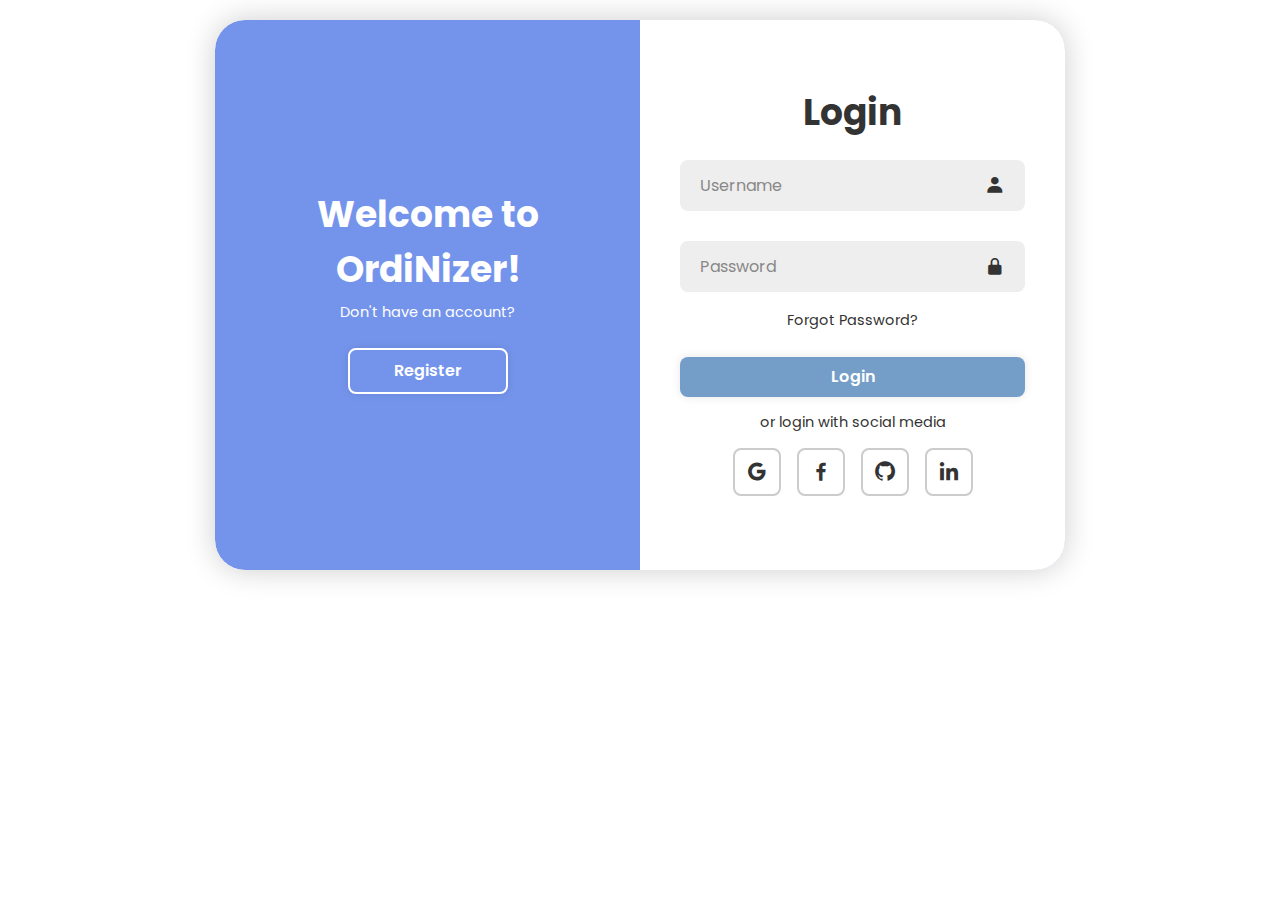
<file: LoginPage.html>
<!DOCTYPE html>
<html lang="en">
<head>
    <meta charset="UTF-8">
    <title>OrdiNizer Login & Register</title>
    <link rel="stylesheet" href="Untitled-1.css">
    <script src="Untitled-1.js" defer></script>
    <link href="https://unpkg.com/boxicons@2.1.4/css/boxicons.min.css" rel="stylesheet">
</head>
<body>
    <div class="container">
        <div class="form-box login">
            <form action="#">
                <h1>Login</h1>
                <div class="input-box">
                    <input type="text" placeholder="Username" required>
                    <i class="bx bxs-user"></i>
                </div>
                <div class="input-box">
                    <input type="password" placeholder="Password" required>
                    <i class="bx bxs-lock-alt"></i>
                </div>
                <div class="forgot-link">
                    <a href="#">Forgot Password?</a>
                </div>
                <button type="submit" class="btn">Login</button>
                <p>or login with social media</p>
                <div class="social-icons">
                    <a href="#"><i class="bx bxl-google"></i></a>
                    <a href="#"><i class="bx bxl-facebook"></i></a>
                    <a href="#"><i class="bx bxl-github"></i></a>
                    <a href="#"><i class="bx bxl-linkedin"></i></a>
                </div>
            </form>
        </div>

        <div class="form-box register">
            <form action="#">
                <h1>Registration</h1>
                <div class="input-box">
                    <input type="text" placeholder="Username" required>
                    <i class="bx bxs-user"></i>
                </div>
                <div class="input-box">
                    <input type="password" placeholder="Password" required>
                    <i class="bx bxs-lock-alt"></i>
                </div>
                <div class="forgot-link">
                    <a href="#">Forgot Password?</a>
                </div>
                <button type="submit" class="btn">Register</button>
                <p>or register with social media</p>
                <div class="social-icons">
                    <a href="#"><i class="bx bxl-google"></i></a>
                    <a href="#"><i class="bx bxl-facebook"></i></a>
                    <a href="#"><i class="bx bxl-github"></i></a>
                    <a href="#"><i class="bx bxl-linkedin"></i></a>
                </div>
            </form>
        </div>

        <div class="toggle-box">
            <div class="toggle-panel toggle-left">
                <h1>Welcome to OrdiNizer!</h1>
                <p>Don't have an account?</p>
                <button class="btn register-btn">Register</button>
            </div>
            <div class="toggle-panel toggle-right">
                <h1>Welcome Back!</h1>
                <p>Already have an account?</p>
                <button class="btn login-btn">Login</button>
            </div>
        </div>
    </div>
</body>
</html>
</file>
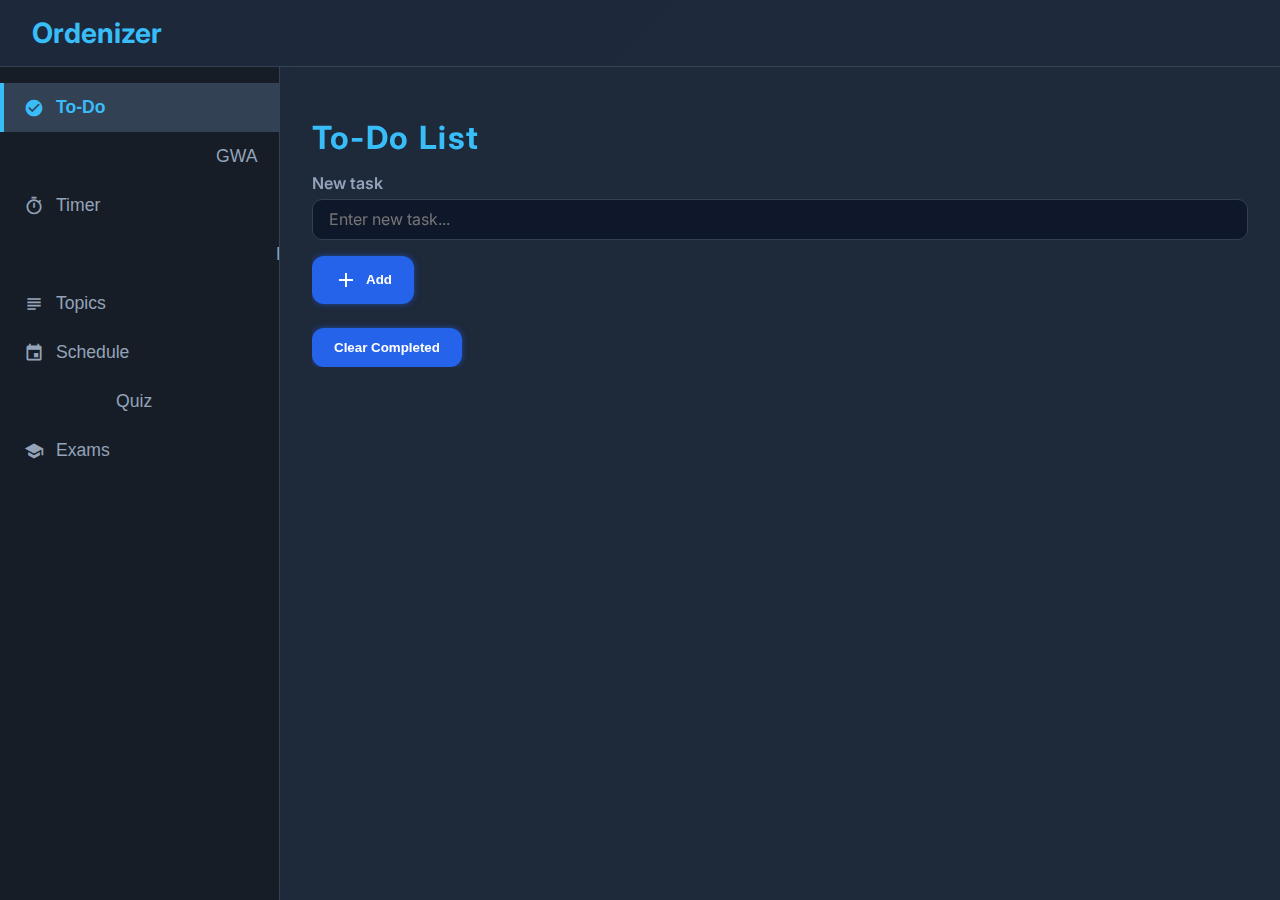
<file: MainPage.html>
<!DOCTYPE html>
<html lang="en">
<head>
  <meta charset="UTF-8" />
  <meta name="viewport" content="width=device-width,initial-scale=1" />
  <title>Ordenizer - Student Organizer</title>
  <link href="https://fonts.googleapis.com/css2?family=Inter:wght@400;600;700&display=swap" rel="stylesheet" />
  <link href="https://fonts.googleapis.com/icon?family=Material+Icons" rel="stylesheet" />
  <style>
    /* Reset and base */
    *, *::before, *::after {
      box-sizing: border-box;
    }
    body, html {
      margin: 0;
      padding: 0;
      font-family: 'Inter', sans-serif;
      background: linear-gradient(135deg, #1e293b 0%, #334155 100%);
      color: #e0e7ff;
      height: 100vh;
      overflow: hidden;
      display: flex;
      flex-direction: column;
    }
    a {
      color: inherit;
      text-decoration: none;
    }

    /* Layout */
    header {
      background: rgba(30, 41, 59, 0.95);
      padding: 1rem 2rem;
      font-weight: 700;
      font-size: 1.75rem;
      display: flex;
      align-items: center;
      border-bottom: 1px solid #334155;
      user-select: none;
      color: #38bdf8;
      box-shadow: 0 2px 6px rgb(23 41 63 / 0.7);
    }
    main {
      display: flex;
      flex: 1;
      height: 0; /* for flexbox */
      overflow: hidden;
      background: #1e293b;
    }
    nav.sidebar {
      width: 280px;
      background: rgba(22, 28, 38, 0.95);
      border-right: 1px solid #334155;
      display: flex;
      flex-direction: column;
      padding-top: 1rem;
      user-select: none;
      overflow-y: auto;
    }
    nav.sidebar::-webkit-scrollbar {
      width: 8px;
    }
    nav.sidebar::-webkit-scrollbar-thumb {
      background: #334155;
      border-radius: 8px;
    }
    nav.sidebar button {
      background: none;
      border: none;
      color: #94a3b8;
      font-size: 1.1rem;
      padding: 14px 20px;
      text-align: left;
      width: 100%;
      cursor: pointer;
      display: flex;
      align-items: center;
      gap: 12px;
      border-left: 4px solid transparent;
      transition: background-color 0.3s ease, color 0.3s ease, border-color 0.3s ease;
    }
    nav.sidebar button.active {
      background: #334155;
      color: #38bdf8;
      border-left-color: #38bdf8;
      font-weight: 700;
    }
    nav.sidebar button:hover {
      background: #475569;
      color: #60a5fa;
    }
    nav.sidebar button .material-icons {
      font-size: 20px;
    }

    section.content {
      flex: 1;
      padding: 24px 32px;
      overflow-y: auto;
      position: relative;
      display: flex;
      flex-direction: column;
      backdrop-filter: blur(15px);
      background: rgba(30, 41, 59, 0.7);
      border-radius: 16px 0 0 16px;
    }
    section.content::-webkit-scrollbar {
      width: 8px;
    }
    section.content::-webkit-scrollbar-thumb {
      background: #334155;
      border-radius: 8px;
    }

    h2 {
      color: #38bdf8;
      font-weight: 700;
      margin-bottom: 16px;
      font-size: 2rem;
      letter-spacing: 0.05em;
      user-select:none;
    }
    .subheading {
      font-weight: 600;
      color: #94a3b8;
      margin-bottom: 12px;
      font-size: 1.1rem;
    }

    /* Buttons */
    button.btn {
      background: #2563eb;
      color: white;
      border-radius: 12px;
      border: none;
      padding: 12px 22px;
      font-weight: 600;
      cursor: pointer;
      transition: transform 0.3s ease, box-shadow 0.3s ease;
      box-shadow: 0 0 6px rgba(37, 99, 235, 0.6);
      user-select: none;
      display: inline-flex;
      align-items: center;
      gap: 8px;
    }
    button.btn:focus-visible {
      outline: 2px solid #38bdf8;
      outline-offset: 2px;
    }
    button.btn:hover:not(:disabled) {
      transform: translateY(-3px);
      box-shadow: 0 10px 20px rgba(37, 99, 235, 0.8);
    }
    button.btn:disabled {
      cursor: not-allowed;
      background: #475569;
      box-shadow: none;
      opacity: 0.6;
    }

    /* Inputs and forms */
    input[type="text"], input[type="number"], input[type="email"], select, textarea {
      background: #0f172a;
      color: #f1f5f9;
      border: 1px solid #334155;
      border-radius: 10px;
      padding: 0.6rem 1rem;
      font-size: 1rem;
      transition: border-color 0.3s ease;
      width: 100%;
      margin-bottom: 16px;
      font-family: 'Inter', sans-serif;
      resize: vertical;
    }
    input[type="text"]:focus, input[type="number"]:focus, input[type="email"]:focus, select:focus, textarea:focus {
      border-color: #38bdf8;
      outline: none;
      box-shadow: 0 0 8px #38bdf8aa;
    }
    label {
      font-weight: 600;
      margin-bottom: 6px;
      display: block;
      color: #94a3b8;
      user-select:none;
    }

    /* Scroll containers in content */
    .scroll-container {
      overflow-y: auto;
      max-height: 60vh;
      border: 1px solid #334155;
      border-radius: 14px;
      padding: 12px 16px;
      background: #1e293bcc;
      box-shadow: 0 0 16px rgba(0,0,0,0.6);
      user-select: none;
    }

    /* Toast notifications */
    #toast {
      position: fixed;
      bottom: 20px;
      right: 20px;
      background: #2563ebcc;
      color: #e0e7ff;
      padding: 14px 24px;
      border-radius: 12px;
      box-shadow: 0 6px 20px rgba(0,0,0,0.7);
      opacity: 0;
      pointer-events: none;
      transition: opacity 0.4s ease;
      font-weight: 700;
      user-select: none;
      z-index: 9999;
    }
    #toast.show {
      opacity: 1;
      pointer-events: auto;
    }

    /* Specific Components */

    /* To-Do list */
    .todo-list {
      list-style: none;
      padding-left: 0;
      margin-top: 0;
      max-height: 350px;
      overflow-y: auto;
    }
    .todo-list::-webkit-scrollbar {
      height: 8px;
    }
    .todo-list::-webkit-scrollbar-thumb {
      background: #374151;
      border-radius: 6px;
    }
    .todo-list li {
      background: rgba(37, 99, 235, 0.2);
      border-radius: 14px;
      margin-bottom: 12px;
      padding: 14px 20px;
      display: flex;
      justify-content: space-between;
      align-items: center;
      transition: background-color 0.3s ease;
      cursor: pointer;
      user-select:none;
      box-shadow: 0 0 8px rgba(37, 99, 235, 0.3);
    }
    .todo-list li.completed {
      text-decoration: line-through;
      color: #94a3b8;
      background: rgba(99, 179, 237, 0.3);
      box-shadow: none;
      cursor: default;
    }
    .todo-list li:hover:not(.completed) {
      background: rgba(37, 99, 235, 0.4);
    }
    .todo-list li .material-icons {
      cursor: pointer;
      color: #38bdf8;
      transition: color 0.3s ease;
      user-select:none;
    }
    .todo-list li .material-icons:hover {
      color: #60a5fa;
    }

    /* Timer aesthetic */
    .timer-container {
      display: flex;
      flex-direction: column;
      align-items: center;
      gap: 12px;
    }
    .timer-display {
      font-family: 'Inter', sans-serif;
      font-size: 4rem;
      font-weight: 700;
      background: linear-gradient(135deg, #38bdf8, #2563eb);
      -webkit-background-clip: text;
      -webkit-text-fill-color: transparent;
      user-select:none;
      letter-spacing: 0.15em;
      font-variant-numeric: tabular-nums;
      text-shadow: 0 0 6px rgba(56, 189, 248, 0.7);
    }
    .timer-controls {
      display: flex;
      gap: 16px;
    }
    .timer-controls button {
      min-width: 100px;
      font-size: 1.1rem;
    }
    .timer-add-input {
      width: 80px;
      text-align: center;
    }

    /* Flashcard maker */
    .flashcard-container {
      perspective: 1200px;
      width: 320px;
      height: 220px;
      margin: 20px auto;
      user-select:none;
    }
    .flashcard {
      cursor: pointer;
      width: 100%;
      height: 100%;
      border-radius: 18px;
      background: linear-gradient(135deg, #60a5fa, #2563eb);
      box-shadow: 0 10px 30px rgba(37, 99, 235, 0.6);
      color: white;
      font-weight: 700;
      font-size: 1.3rem;
      display: flex;
      align-items: center;
      justify-content: center;
      padding: 20px;
      text-align: center;
      transform-style: preserve-3d;
      transition: transform 0.6s cubic-bezier(0.4,0,0.2,1);
      position: relative;
      user-select:none;
    }
    .flashcard.flipped {
      transform: rotateY(180deg);
    }
    .flashcard .front, .flashcard .back {
      position: absolute;
      width: 100%;
      height: 100%;
      backface-visibility: hidden;
      border-radius: 18px;
      display: flex;
      align-items: center;
      justify-content: center;
    }
    .flashcard .back {
      background: linear-gradient(135deg, #2563eb, #1e40af);
      transform: rotateY(180deg);
      font-size: 1.2rem;
      padding: 18px;
      user-select:none;
    }
    .flashcard-form {
      margin-top: 16px;
      display: flex;
      flex-direction: column;
      gap: 12px;
      width: 320px;
      margin-left: auto;
      margin-right: auto;
    }
    .flashcard-form textarea {
      min-height: 60px;
      max-height: 120px;
    }

    /* Class schedule */
    .class-schedule {
      max-height: 350px;
      overflow-y: auto;
      background: #0f172a;
      border-radius: 14px;
      padding: 16px;
      box-shadow: 0 8px 24px rgba(13, 27, 46, 0.95);
      user-select:none;
    }
    .schedule-item {
      background: #2563ebaa;
      border-radius: 14px;
      margin: 12px 0;
      padding: 12px 18px;
      box-shadow: 0 0 10px rgba(37, 99, 235, 0.6);
      display: flex;
      flex-direction: column;
      gap: 6px;
      color: #e0e7ff;
      font-weight: 600;
    }
    .schedule-item .day {
      font-size: 1rem;
      color: #38bdf8;
    }
    .schedule-item .time, .schedule-item .location {
      font-weight: 500;
      font-size: 0.95rem;
      color: #94a3b8;
    }

    /* Quiz organizer and major exams tables */
    table {
      width: 100%;
      border-collapse: collapse;
      margin-top: 16px;
      user-select:none;
    }
    th, td {
      padding: 10px 12px;
      border-bottom: 1px solid #334155;
      color: #cbd5e1;
      font-weight: 600;
      text-align: left;
    }
    th {
      color: #38bdf8;
      background: #1e293bcc;
      position: sticky;
      top: 0;
      user-select:none;
    }
    tr:hover {
      background: #334155aa;
    }
    .table-actions {
      display: flex;
      gap: 8px;
      justify-content: center;
    }
    .table-actions button {
      min-width: 36px;
      font-size: 16px;
      padding: 4px 6px;
      border-radius: 8px;
    }

    /* Transitions for show/hide sections */
    .tab-content {
      opacity: 0;
      transform: translateY(12px);
      max-height: 0;
      overflow: hidden;
      transition: all 0.4s cubic-bezier(0.25,0.46,0.45,0.94);
    }
    .tab-content.active {
      opacity: 1;
      max-height: 100vh;
      transform: translateY(0);
      overflow: auto;
    }

    /* Responsive */
    @media (max-width: 768px) {
      nav.sidebar {
        width: 72px;
        padding: 0.5rem 0;
      }
      nav.sidebar button {
        font-size: 0;
        padding: 12px 0;
        justify-content: center;
        border-left: none;
      }
      nav.sidebar button.active {
        border-left: none;
        border-top: 4px solid #38bdf8;
      }
      nav.sidebar button .material-icons {
        font-size: 28px;
      }
      section.content {
        padding: 16px 20px;
        border-radius: 0;
      }
      h2 {
        font-size: 1.5rem;
      }
      .flashcard-container {
        width: 90vw;
        height: 180px;
      }
      .flashcard-form {
        width: 90vw;
      }
    }
  </style>
</head>
<body>
  <header>Ordenizer</header>
  <main>
    <nav class="sidebar" aria-label="Main navigation">
      <button id="btn-todo" class="active" aria-controls="tab-todo" aria-selected="true" role="tab" tabindex="0" title="To-Do List">
        <span class="material-icons" aria-hidden="true">check_circle</span> To-Do
      </button>
      <button id="btn-gwa" aria-controls="tab-gwa" role="tab" tabindex="-1" title="GWA Calculator">
        <span class="material-icons" aria-hidden="true">calculate</span> GWA
      </button>
      <button id="btn-timer" aria-controls="tab-timer" role="tab" tabindex="-1" title="Timer">
        <span class="material-icons" aria-hidden="true">timer</span> Timer
      </button>
      <button id="btn-flashcards" aria-controls="tab-flashcards" role="tab" tabindex="-1" title="Flashcards">
        <span class="material-icons" aria-hidden="true">auto_stories</span> Flashcards
      </button>
      <button id="btn-topics" aria-controls="tab-topics" role="tab" tabindex="-1" title="Topics Encoder">
        <span class="material-icons" aria-hidden="true">subject</span> Topics
      </button>
      <button id="btn-schedule" aria-controls="tab-schedule" role="tab" tabindex="-1" title="Class Schedule">
        <span class="material-icons" aria-hidden="true">event</span> Schedule
      </button>
      <button id="btn-quiz" aria-controls="tab-quiz" role="tab" tabindex="-1" title="Quiz Organizer">
        <span class="material-icons" aria-hidden="true">quiz</span> Quiz
      </button>
      <button id="btn-exams" aria-controls="tab-exams" role="tab" tabindex="-1" title="Major Exams">
        <span class="material-icons" aria-hidden="true">school</span> Exams
      </button>
    </nav>

    <section class="content" tabindex="0">
      <!-- To-Do List -->
      <div id="tab-todo" class="tab-content active" role="tabpanel" aria-labelledby="btn-todo">
        <h2>To-Do List</h2>
        <form id="todo-form" aria-label="Add new To-Do item">
          <label for="todo-input">New task</label>
          <input type="text" id="todo-input" autocomplete="off" placeholder="Enter new task..." aria-required="true" />
          <button type="submit" class="btn" aria-label="Add Task">
            <span class="material-icons" aria-hidden="true">add</span> Add
          </button>
        </form>
        <ul id="todo-list" class="todo-list" aria-live="polite" aria-relevant="additions removals" aria-label="To-Do items list"></ul>
        <button id="clear-completed" class="btn" aria-label="Clear completed tasks" style="margin-top:8px;">Clear Completed</button>
      </div>

      <!-- GWA Calculator -->
      <div id="tab-gwa" class="tab-content" role="tabpanel" aria-labelledby="btn-gwa">
        <h2>GWA Calculator</h2>
        <div id="gwa-form">
          <form aria-label="Add a course grade">
            <label for="course-name">Course Name</label>
            <input type="text" id="course-name" autocomplete="off" placeholder="e.g., Math 101" aria-required="true" />

            <label for="course-grade">Grade (1.0 - 5.0)</label>
            <input type="number" id="course-grade" min="1" max="5" step="0.01" placeholder="e.g., 1.75" aria-required="true" />

            <button type="submit" class="btn" aria-label="Add Course and Grade">
              <span class="material-icons" aria-hidden="true">add</span> Add
            </button>
          </form>
        </div>
        <div id="gwa-courses-container" style="margin-top:16px;">
          <h3>Courses & Grades</h3>
          <ul id="gwa-courses" class="todo-list" aria-live="polite" aria-label="Courses and grades list" style="max-height:250px; overflow-y:auto;"></ul>
        </div>
        <div style="margin-top: 16px;">
          <strong>Your GWA:</strong> <span id="gwa-result" aria-live="polite">N/A</span>
          <button id="clear-gwa" class="btn" style="margin-left: 16px;">Clear All</button>
        </div>
      </div>

      <!-- Timer -->
      <div id="tab-timer" class="tab-content" role="tabpanel" aria-labelledby="btn-timer">
        <h2>Timer</h2>
        <div class="timer-container" aria-label="Study timer">
          <div class="timer-display" id="timer-display" aria-live="polite" aria-atomic="true" aria-relevant="text">00:00:00</div>
          <div class="timer-controls">
            <input type="number" id="timer-add-minutes" class="timer-add-input" aria-label="Add minutes" min="1" max="180" value="25" />
            <button id="timer-add-btn" class="btn" aria-label="Add minutes to timer">Add</button>
            <button id="timer-start-btn" class="btn" aria-label="Start or Pause Timer">Start/Pause</button>
            <button id="timer-reset-btn" class="btn" aria-label="Reset Timer">Reset</button>
          </div>
        </div>
      </div>

      <!-- Flashcards -->
      <div id="tab-flashcards" class="tab-content" role="tabpanel" aria-labelledby="btn-flashcards">
        <h2>Flashcard Maker</h2>
        <div class="flashcard-container" tabindex="0" aria-label="Flashcard" role="button" aria-pressed="false">
          <div id="flashcard" class="flashcard" aria-live="polite">
            <div class="front">Click to add question</div>
            <div class="back">Click to add answer</div>
          </div>
        </div>
        <form id="flashcard-form" class="flashcard-form" aria-label="Create flashcard">
          <label for="flashcard-question">Question</label>
          <textarea id="flashcard-question" placeholder="Enter question..." aria-required="true"></textarea>

          <label for="flashcard-answer">Answer</label>
          <textarea id="flashcard-answer" placeholder="Enter answer..." aria-required="true"></textarea>

          <button type="submit" class="btn" aria-label="Add Flashcard">Add Flashcard</button>
          <button type="button" id="flashcard-clear" class="btn" aria-label="Clear Flashcards" style="background: #dc2626;">Clear All</button>
        </form>

        <div style="margin-top: 24px;">
          <h3>Flashcards</h3>
          <ul id="flashcards-list" class="todo-list" aria-live="polite" aria-label="Flashcards list"></ul>
        </div>
      </div>

      <!-- Topics Encoder -->
      <div id="tab-topics" class="tab-content" role="tabpanel" aria-labelledby="btn-topics">
        <h2>Topics Encoder</h2>
        <form id="topics-form" aria-label="Add topics">
          <label for="topic-title">Title</label>
          <input type="text" id="topic-title" placeholder="Enter topic title..." aria-required="true" />
          <label for="topic-content">Details</label>
          <textarea id="topic-content" placeholder="Enter topic details..." aria-required="true"></textarea>
          <button type="submit" class="btn" aria-label="Add Topic">Add Topic</button>
        </form>
        <div style="margin-top:16px;">
          <h3>Topics List</h3>
          <ul id="topics-list" class="todo-list" aria-live="polite" aria-label="Topics list"></ul>
        </div>
      </div>

      <!-- Class Schedule -->
      <div id="tab-schedule" class="tab-content" role="tabpanel" aria-labelledby="btn-schedule">
        <h2>Class Schedule Maker</h2>
        <form id="schedule-form" aria-label="Add class schedule">
          <label for="class-name">Class Name</label>
          <input type="text" id="class-name" placeholder="e.g., Math 101" aria-required="true" />
          <label for="class-day">Day of Week</label>
          <select id="class-day" aria-required="true" >
            <option value="" disabled selected>Select day</option>
            <option>Monday</option>
            <option>Tuesday</option>
            <option>Wednesday</option>
            <option>Thursday</option>
            <option>Friday</option>
            <option>Saturday</option>
            <option>Sunday</option>
          </select>
          <label for="class-time">Time</label>
          <input type="text" id="class-time" placeholder="e.g., 9:00 AM - 10:30 AM" aria-required="true" />
          <label for="class-location">Location</label>
          <input type="text" id="class-location" placeholder="e.g., Room 302" />
          <button type="submit" class="btn" aria-label="Add Class Schedule">Add Class</button>
        </form>
        <div style="margin-top: 24px;">
          <h3>Class Schedules</h3>
          <div id="schedule-list" class="class-schedule" aria-live="polite" aria-label="Class schedules list"></div>
          <button id="clear-schedule" class="btn" aria-label="Clear All Class Schedules" style="margin-top: 12px;">Clear All</button>
        </div>
      </div>

      <!-- Quiz Organizer -->
      <div id="tab-quiz" class="tab-content" role="tabpanel" aria-labelledby="btn-quiz">
        <h2>Quiz Organizer</h2>
        <form id="quiz-form" aria-label="Add new quiz">
          <label for="quiz-name">Quiz Name</label>
          <input type="text" id="quiz-name" placeholder="e.g., Math Quiz 1" aria-required="true" />
          <label for="quiz-date">Date & Time</label>
          <input type="datetime-local" id="quiz-date" aria-required="true" />
          <label for="quiz-class">Class Name</label>
          <input type="text" id="quiz-class" placeholder="e.g., Math 101" />
          <label for="quiz-email">Email for Reminder</label>
          <input type="email" id="quiz-email" placeholder="Enter your email" aria-required="false" />
          <button type="submit" class="btn" aria-label="Add Quiz">Add Quiz</button>
        </form>
        <div style="margin-top: 24px;">
          <h3>Upcoming Quizzes</h3>
          <table aria-live="polite" aria-label="Quiz schedule">
            <thead>
              <tr>
                <th>Name</th>
                <th>Date/Time</th>
                <th>Class</th>
                <th>Email Reminder</th>
                <th>Actions</th>
              </tr>
            </thead>
            <tbody id="quiz-list"></tbody>
          </table>
          <button id="clear-quiz" class="btn" aria-label="Clear All Quizzes" style="margin-top: 12px;">Clear All</button>
        </div>
      </div>

      <!-- Major Exams -->
      <div id="tab-exams" class="tab-content" role="tabpanel" aria-labelledby="btn-exams">
        <h2>Major Exams</h2>
        <form id="exam-form" aria-label="Add major exam">
          <label for="exam-name">Exam Name</label>
          <input type="text" id="exam-name" placeholder="e.g., Final Exams" aria-required="true" />
          <label for="exam-date">Date & Time</label>
          <input type="datetime-local" id="exam-date" aria-required="true" />
          <label for="exam-email">Email for Reminder</label>
          <input type="email" id="exam-email" placeholder="Enter your email" />
          <button type="submit" class="btn" aria-label="Add Exam">Add Exam</button>
        </form>
        <div style="margin-top: 24px;">
          <h3>Upcoming Exams</h3>
          <table aria-live="polite" aria-label="Major exams table">
            <thead>
              <tr>
                <th>Name</th>
                <th>Date/Time</th>
                <th>Email Reminder</th>
                <th>Actions</th>
              </tr>
            </thead>
            <tbody id="exam-list"></tbody>
          </table>
          <button id="clear-exams" class="btn" aria-label="Clear All Exams" style="margin-top: 12px;">Clear All</button>
        </div>
      </div>
    </section>
  </main>
  <div id="toast" role="alert" aria-live="assertive" aria-atomic="true"></div>

  <script>
    // Responsive and tab navigation logic
    const tabs = {
      todo: document.getElementById('tab-todo'),
      gwa: document.getElementById('tab-gwa'),
      timer: document.getElementById('tab-timer'),
      flashcards: document.getElementById('tab-flashcards'),
      topics: document.getElementById('tab-topics'),
      schedule: document.getElementById('tab-schedule'),
      quiz: document.getElementById('tab-quiz'),
      exams: document.getElementById('tab-exams')
    };
    const buttons = {
      todo: document.getElementById('btn-todo'),
      gwa: document.getElementById('btn-gwa'),
      timer: document.getElementById('btn-timer'),
      flashcards: document.getElementById('btn-flashcards'),
      topics: document.getElementById('btn-topics'),
      schedule: document.getElementById('btn-schedule'),
      quiz: document.getElementById('btn-quiz'),
      exams: document.getElementById('btn-exams')
    };

    function activateTab(tabName) {
      // Deactivate all tabs and buttons
      Object.keys(tabs).forEach(t => {
        tabs[t].classList.remove('active');
        buttons[t].classList.remove('active');
        buttons[t].setAttribute('aria-selected', 'false');
        buttons[t].tabIndex = -1;
      });
      // Activate selected tab/button
      tabs[tabName].classList.add('active');
      buttons[tabName].classList.add('active');
      buttons[tabName].setAttribute('aria-selected', 'true');
      buttons[tabName].tabIndex = 0;
      buttons[tabName].focus();
    }

    Object.entries(buttons).forEach(([key, btn]) => {
      btn.addEventListener('click', () => activateTab(key));
      btn.addEventListener('keydown', (ev) => {
        if (ev.key === 'ArrowDown' || ev.key === 'ArrowRight') {
          ev.preventDefault();
          const keys = Object.keys(buttons);
          let idx = keys.indexOf(key);
          idx = (idx + 1) % keys.length;
          buttons[keys[idx]].focus();
        } else if (ev.key === "ArrowUp" || ev.key === "ArrowLeft") {
          ev.preventDefault();
          const keys = Object.keys(buttons);
          let idx = keys.indexOf(key);
          idx = (idx - 1 + keys.length) % keys.length;
          buttons[keys[idx]].focus();
        }
      });
    });

    // Toast notification
    const toastEl = document.getElementById('toast');
    let toastTimeout;
    function showToast(message) {
      clearTimeout(toastTimeout);
      toastEl.textContent = message;
      toastEl.classList.add('show');
      toastTimeout = setTimeout(() => {
        toastEl.classList.remove('show');
      }, 3000);
    }

    // STORAGE KEYS
    const STORAGE_KEYS = {
      todo: 'ordenizer_todo_items',
      gwa: 'ordenizer_gwa_courses',
      timer: 'ordenizer_timer',
      flashcards: 'ordenizer_flashcards',
      topics: 'ordenizer_topics',
      schedule: 'ordenizer_schedule',
      quiz: 'ordenizer_quizzes',
      exams: 'ordenizer_exams'
    };

    // -------------- To-Do List --------------
    const todoForm = document.getElementById('todo-form');
    const todoInput = document.getElementById('todo-input');
    const todoListEl = document.getElementById('todo-list');
    const clearCompletedBtn = document.getElementById('clear-completed');

    let todoItems = [];

    function saveTodo() {
      localStorage.setItem(STORAGE_KEYS.todo, JSON.stringify(todoItems));
    }
    function loadTodo() {
      const data = localStorage.getItem(STORAGE_KEYS.todo);
      todoItems = data ? JSON.parse(data) : [];
    }
    function renderTodo() {
      todoListEl.innerHTML = '';
      todoItems.forEach((item, i) => {
        const li = document.createElement('li');
        li.textContent = item.text;
        li.className = item.completed ? 'completed' : '';
        li.setAttribute('tabindex', '0');
        li.setAttribute('role', 'checkbox');
        li.setAttribute('aria-checked', item.completed);
        li.addEventListener('click', () => toggleTodo(i));
        li.addEventListener('keydown', (e) => {
          if (e.key === 'Enter' || e.key === ' ') {
            e.preventDefault();
            toggleTodo(i);
          }
        });

        // Delete icon
        const delIcon = document.createElement('span');
        delIcon.className = 'material-icons';
        delIcon.textContent = 'delete';
        delIcon.setAttribute('role', 'button');
        delIcon.setAttribute('aria-label', 'Delete task');
        delIcon.addEventListener('click', (ev) => {
          ev.stopPropagation();
          deleteTodo(i);
        });
        li.appendChild(delIcon);

        todoListEl.appendChild(li);
      });
    }
    function addTodo(text) {
      todoItems.push({ text, completed: false });
      saveTodo();
      renderTodo();
    }
    function toggleTodo(index) {
      todoItems[index].completed = !todoItems[index].completed;
      saveTodo();
      renderTodo();
    }
    function deleteTodo(index) {
      todoItems.splice(index, 1);
      saveTodo();
      renderTodo();
      showToast('Task deleted');
    }
    clearCompletedBtn.addEventListener('click', () => {
      todoItems = todoItems.filter(item => !item.completed);
      saveTodo();
      renderTodo();
      showToast('Completed tasks cleared');
    });

    todoForm.addEventListener('submit', (ev) => {
      ev.preventDefault();
      const text = todoInput.value.trim();
      if (text) {
        addTodo(text);
        todoInput.value = '';
        showToast('Task added');
      }
    });

    // -------------- GWA Calculator --------------
    const gwaForm = document.querySelector('#gwa-form form');
    const gwaCoursesEl = document.getElementById('gwa-courses');
    const gwaResultEl = document.getElementById('gwa-result');
    const clearGwaBtn = document.getElementById('clear-gwa');

    let gwaCourses = [];

    function saveGwa() {
      localStorage.setItem(STORAGE_KEYS.gwa, JSON.stringify(gwaCourses));
    }
    function loadGwa() {
      const data = localStorage.getItem(STORAGE_KEYS.gwa);
      gwaCourses = data ? JSON.parse(data) : [];
    }
    function renderGwa() {
      gwaCoursesEl.innerHTML = '';
      let totalGrades = 0;
      let count = 0;

      gwaCourses.forEach(({ course, grade }, index) => {
        const li = document.createElement('li');
        li.textContent = `${course}: ${grade.toFixed(2)}`;
        li.className = 'todo-list-item';

        // Delete icon for each course
        const delBtn = document.createElement('span');
        delBtn.className = 'material-icons';
        delBtn.textContent = 'delete';
        delBtn.setAttribute('role', 'button');
        delBtn.setAttribute('aria-label', `Delete course ${course}`);
        delBtn.style.cursor = 'pointer';
        delBtn.addEventListener('click', () => {
          gwaCourses.splice(index, 1);
          saveGwa();
          renderGwa();
          showToast('Course removed');
        });

        li.style.padding = '10px 0';
        li.style.display = 'flex';
        li.style.justifyContent = 'space-between';
        li.style.alignItems = 'center';
        li.appendChild(delBtn);
        gwaCoursesEl.appendChild(li);
        totalGrades += grade;
        count++;
      });
      let gwa = count ? (totalGrades / count).toFixed(3) : 'N/A';
      gwaResultEl.textContent = gwa;
    }

    gwaForm.addEventListener('submit', (ev) => {
      ev.preventDefault();
      const courseInput = document.getElementById('course-name');
      const gradeInput = document.getElementById('course-grade');
      let course = courseInput.value.trim();
      let grade = parseFloat(gradeInput.value);
      if (!course || isNaN(grade) || grade < 1 || grade > 5) {
        alert("Please enter valid course name and grade between 1.0 and 5.0.");
        return;
      }
      gwaCourses.push({ course, grade });
      saveGwa();
      renderGwa();
      courseInput.value = '';
      gradeInput.value = '';
      showToast('Course added');
    });

    clearGwaBtn.addEventListener('click', () => {
      gwaCourses = [];
      saveGwa();
      renderGwa();
      showToast('All courses removed');
    });

    // -------------- Timer --------------
    const timerDisplay = document.getElementById('timer-display');
    const timerAddMinutesInput = document.getElementById('timer-add-minutes');
    const timerAddBtn = document.getElementById('timer-add-btn');
    const timerStartBtn = document.getElementById('timer-start-btn');
    const timerResetBtn = document.getElementById('timer-reset-btn');

    let timerInterval = null;
    let remainingSeconds = 0;
    let timerRunning = false;

    // Store in localStorage to persist timer state
    function saveTimer() {
      const timerData = {
        remainingSeconds,
        timerRunning,
        timestamp: Date.now()
      };
      localStorage.setItem(STORAGE_KEYS.timer, JSON.stringify(timerData));
    }
    function loadTimer() {
      const data = localStorage.getItem(STORAGE_KEYS.timer);
      if (!data) return;

      try {
        const obj = JSON.parse(data);
        if (obj.timerRunning) {
          // Calculate elapsed and update remainingSeconds on resume
          const elapsed = (Date.now() - obj.timestamp) / 1000;
          remainingSeconds = obj.remainingSeconds - elapsed;
          if (remainingSeconds < 0) remainingSeconds = 0;
          startTimer();
        } else {
          remainingSeconds = obj.remainingSeconds;
          updateTimerDisplay();
        }
      } catch(e) {
        console.warn('Error loading timer data', e);
      }
    }
    function updateTimerDisplay() {
      const hrs = Math.floor(remainingSeconds / 3600);
      const mins = Math.floor((remainingSeconds % 3600) / 60);
      const secs = Math.floor(remainingSeconds % 60);
      timerDisplay.textContent =
        `${hrs.toString().padStart(2, '0')}:` +
        `${mins.toString().padStart(2, '0')}:` +
        `${secs.toString().padStart(2, '0')}`;
    }
    function startTimer() {
      if (timerRunning) return;
      if (remainingSeconds === 0) {
        showToast('Add time before starting timer');
        return;
      }
      timerRunning = true;
      saveTimer();
      timerStartBtn.textContent = 'Pause';
      timerStartBtn.setAttribute('aria-label', 'Pause Timer');

      timerInterval = setInterval(() => {
        if (remainingSeconds <= 0) {
          clearInterval(timerInterval);
          timerRunning = false;
          updateTimerDisplay();
          saveTimer();
          timerStartBtn.textContent = 'Start';
          timerStartBtn.setAttribute('aria-label', 'Start Timer');
          showToast('Timer finished!');
          return;
        }
        remainingSeconds--;
        updateTimerDisplay();
      }, 1000);
    }
    function pauseTimer() {
      timerRunning = false;
      clearInterval(timerInterval);
      timerStartBtn.textContent = 'Start';
      timerStartBtn.setAttribute('aria-label', 'Start Timer');
      saveTimer();
    }
    timerAddBtn.addEventListener('click', () => {
      let toAdd = parseInt(timerAddMinutesInput.value, 10);
      if (isNaN(toAdd) || toAdd <= 0) {
        alert('Please enter a positive number of minutes');
        return;
      }
      remainingSeconds += toAdd * 60;
      updateTimerDisplay();
      saveTimer();
      showToast(`Added ${toAdd} minute${toAdd > 1 ? 's' : ''}`);
    });
    timerStartBtn.addEventListener('click', () => {
      if (timerRunning) {
        pauseTimer();
      } else {
        startTimer();
      }
    });
    timerResetBtn.addEventListener('click', () => {
      pauseTimer();
      remainingSeconds = 0;
      updateTimerDisplay();
      saveTimer();
      showToast('Timer reset');
    });

    updateTimerDisplay();

    // -------------- Flashcards --------------
    const flashcardEl = document.getElementById('flashcard');
    const flashcardContainer = document.querySelector('.flashcard-container');
    const flashcardForm = document.getElementById('flashcard-form');
    const flashcardQuestion = document.getElementById('flashcard-question');
    const flashcardAnswer = document.getElementById('flashcard-answer');
    const flashcardsList = document.getElementById('flashcards-list');
    const flashcardClearBtn = document.getElementById('flashcard-clear');

    let flashcards = [];
    let currentFlashcardIndex = 0;
    let isFront = true;

    function saveFlashcards() {
      localStorage.setItem(STORAGE_KEYS.flashcards, JSON.stringify(flashcards));
    }
    function loadFlashcards() {
      const data = localStorage.getItem(STORAGE_KEYS.flashcards);
      flashcards = data ? JSON.parse(data) : [];
    }
    function renderFlashcard(index) {
      if (!flashcards.length) {
        flashcardEl.querySelector('.front').textContent = 'Click to add question';
        flashcardEl.querySelector('.back').textContent = 'Click to add answer';
        isFront = true;
        flashcardEl.classList.remove('flipped');
        return;
      }
      if (index < 0) index = flashcards.length - 1;
      if (index >= flashcards.length) index = 0;
      currentFlashcardIndex = index;

      const card = flashcards[index];
      flashcardEl.querySelector('.front').textContent = card.question || 'No question';
      flashcardEl.querySelector('.back').textContent = card.answer || 'No answer';
      if (isFront) flashcardEl.classList.remove('flipped');
      else flashcardEl.classList.add('flipped');
    }
    function renderFlashcardsList() {
      flashcardsList.innerHTML = '';
      flashcards.forEach((card, i) => {
        const li = document.createElement('li');
        li.textContent = card.question;
        li.style.cursor = 'pointer';
        li.setAttribute('tabindex', '0');
        li.addEventListener('click', () => {
          currentFlashcardIndex = i;
          isFront = true;
          renderFlashcard(currentFlashcardIndex);
        });
        li.addEventListener('keydown', e => {
          if (e.key === 'Enter' || e.key === ' ') {
            e.preventDefault();
            currentFlashcardIndex = i;
            isFront = true;
            renderFlashcard(currentFlashcardIndex);
          }
        });
        flashcardsList.appendChild(li);
      });
    }

    flashcardEl.addEventListener('click', () => {
      if (!flashcards.length) return;
      isFront = !isFront;
      flashcardEl.classList.toggle('flipped', !isFront);
    });

    flashcardContainer.addEventListener('keydown', e => {
      if (flashcards.length === 0) return;
      if (e.key === 'ArrowRight' || e.key === 'ArrowDown') {
        currentFlashcardIndex++;
        isFront = true;
        renderFlashcard(currentFlashcardIndex);
      } else if (e.key === 'ArrowLeft' || e.key === 'ArrowUp') {
        currentFlashcardIndex--;
        isFront = true;
        renderFlashcard(currentFlashcardIndex);
      } else if (e.key === ' ') {
        e.preventDefault();
        isFront = !isFront;
        flashcardEl.classList.toggle('flipped', !isFront);
      }
    });

    flashcardForm.addEventListener('submit', (ev) => {
      ev.preventDefault();
      const q = flashcardQuestion.value.trim();
      const a = flashcardAnswer.value.trim();
      if (!q || !a) {
        alert('Please fill both question and answer');
        return;
      }
      flashcards.push({ question: q, answer: a });
      saveFlashcards();
      renderFlashcardsList();
      currentFlashcardIndex = flashcards.length - 1;
      isFront = true;
      renderFlashcard(currentFlashcardIndex);
      flashcardForm.reset();
      showToast('Flashcard added');
    });

    flashcardClearBtn.addEventListener('click', () => {
      if (confirm('Are you sure you want to clear all flashcards?')) {
        flashcards = [];
        saveFlashcards();
        renderFlashcardsList();
        renderFlashcard(0);
        showToast('All flashcards cleared');
      }
    });

    // -------------- Topics Encoder --------------
    const topicsForm = document.getElementById('topics-form');
    const topicTitleInput = document.getElementById('topic-title');
    const topicContentInput = document.getElementById('topic-content');
    const topicsListEl = document.getElementById('topics-list');

    let topics = [];

    function saveTopics() {
      localStorage.setItem(STORAGE_KEYS.topics, JSON.stringify(topics));
    }
    function loadTopics() {
      const data = localStorage.getItem(STORAGE_KEYS.topics);
      topics = data ? JSON.parse(data) : [];
    }
    function renderTopics() {
      topicsListEl.innerHTML = '';
      topics.forEach((topic, i) => {
        const li = document.createElement('li');
        li.style.background = '#2563ebcc';
        li.style.borderRadius = '14px';
        li.style.padding = '10px 16px';
        li.style.marginBottom = '10px';
        li.style.boxShadow = '0 0 8px rgba(37, 99, 235, 0.4)';
        li.style.userSelect = 'none';

        const title = document.createElement('strong');
        title.textContent = topic.title;
        title.style.display = 'block';
        title.style.marginBottom = '6px';
        title.style.color = '#38bdf8';

        const content = document.createElement('div');
        content.textContent = topic.details;

        // Delete btn
        const delBtn = document.createElement('span');
        delBtn.className = 'material-icons';
        delBtn.textContent = 'delete';
        delBtn.style.float = 'right';
        delBtn.style.cursor = 'pointer';
        delBtn.setAttribute('role', 'button');
        delBtn.setAttribute('aria-label', 'Delete topic');
        delBtn.addEventListener('click', () => {
          topics.splice(i, 1);
          saveTopics();
          renderTopics();
          showToast('Topic deleted');
        });

        li.appendChild(delBtn);
        li.appendChild(title);
        li.appendChild(content);
        topicsListEl.appendChild(li);
      });
    }
    topicsForm.addEventListener('submit', ev => {
      ev.preventDefault();
      const title = topicTitleInput.value.trim();
      const details = topicContentInput.value.trim();
      if (!title || !details) {
        alert('Please fill title and details');
        return;
      }
      topics.push({ title, details });
      saveTopics();
      renderTopics();
      topicsForm.reset();
      showToast('Topic added');
    });

    // -------------- Class Schedule --------------
    const scheduleForm = document.getElementById('schedule-form');
    const scheduleListEl = document.getElementById('schedule-list');
    const clearScheduleBtn = document.getElementById('clear-schedule');

    let scheduleItems = [];

    function saveSchedule() {
      localStorage.setItem(STORAGE_KEYS.schedule, JSON.stringify(scheduleItems));
    }
    function loadSchedule() {
      const data = localStorage.getItem(STORAGE_KEYS.schedule);
      scheduleItems = data ? JSON.parse(data) : [];
    }
    function renderSchedule() {
      scheduleListEl.innerHTML = '';
      scheduleItems.forEach((item, i) => {
        const div = document.createElement('div');
        div.className = 'schedule-item';

        const day = document.createElement('div');
        day.className = 'day';
        day.textContent = `${item.day} - ${item.className}`;

        const time = document.createElement('div');
        time.className = 'time';
        time.textContent = `Time: ${item.time}`;

        const location = document.createElement('div');
        location.className = 'location';
        location.textContent = `Location: ${item.location || 'N/A'}`;

        const delBtn = document.createElement('span');
        delBtn.className = 'material-icons';
        delBtn.textContent = 'delete';
        delBtn.setAttribute('role', 'button');
        delBtn.setAttribute('aria-label', 'Delete class schedule');
        delBtn.style.cursor = 'pointer';
        delBtn.style.float = 'right';
        delBtn.style.marginTop = '-38px';
        delBtn.style.color = '#38bdf8';
        delBtn.addEventListener('click', () => {
          scheduleItems.splice(i, 1);
          saveSchedule();
          renderSchedule();
          showToast('Class schedule deleted');
        });

        div.appendChild(delBtn);
        div.appendChild(day);
        div.appendChild(time);
        div.appendChild(location);
        scheduleListEl.appendChild(div);
      });
    }
    scheduleForm.addEventListener('submit', ev => {
      ev.preventDefault();
      const className = document.getElementById('class-name').value.trim();
      const day = document.getElementById('class-day').value.trim();
      const time = document.getElementById('class-time').value.trim();
      const location = document.getElementById('class-location').value.trim();
      if (!className || !day || !time) {
        alert('Please fill required fields: Class Name, Day, and Time');
        return;
      }
      scheduleItems.push({ className, day, time, location });
      saveSchedule();
      renderSchedule();
      scheduleForm.reset();
      showToast('Class added');
    });
    clearScheduleBtn.addEventListener('click', () => {
      if (confirm('Are you sure you want to clear all class schedules?')) {
        scheduleItems = [];
        saveSchedule();
        renderSchedule();
        showToast('Class schedules cleared');
      }
    });

    // -------------- Quiz Organizer --------------
    const quizForm = document.getElementById('quiz-form');
    const quizListTbody = document.getElementById('quiz-list');
    const clearQuizBtn = document.getElementById('clear-quiz');

    let quizzes = [];

    function saveQuizzes() {
      localStorage.setItem(STORAGE_KEYS.quiz, JSON.stringify(quizzes));
    }
    function loadQuizzes() {
      const data = localStorage.getItem(STORAGE_KEYS.quiz);
      quizzes = data ? JSON.parse(data) : [];
    }
    function renderQuizzes() {
      quizListTbody.innerHTML = '';
      quizzes.forEach((quiz, index) => {
        const tr = document.createElement('tr');

        const dateTime = new Date(quiz.datetime);
        const formattedDate = dateTime.toLocaleString();

        tr.innerHTML = `
          <td>${quiz.name}</td>
          <td>${formattedDate}</td>
          <td>${quiz.className || ''}</td>
          <td>${quiz.emailReminder ? quiz.emailReminder : 'None'}</td>
          <td class="table-actions">
            <button aria-label="Delete quiz" title="Delete Quiz" data-index="${index}"><span class="material-icons">delete</span></button>
          </td>
        `;
        quizListTbody.appendChild(tr);
      });

      // Add event listeners to delete buttons
      quizListTbody.querySelectorAll('button').forEach(btn => {
        btn.addEventListener('click', (ev) => {
          const idx = ev.currentTarget.dataset.index;
          quizzes.splice(idx,1);
          saveQuizzes();
          renderQuizzes();
          showToast('Quiz deleted');
        });
      });
    }
    quizForm.addEventListener('submit', ev => {
      ev.preventDefault();
      const name = document.getElementById('quiz-name').value.trim();
      const datetime = document.getElementById('quiz-date').value;
      const className = document.getElementById('quiz-class').value.trim();
      const email = document.getElementById('quiz-email').value.trim();

      if (!name || !datetime) {
        alert('Please fill quiz name and date/time');
        return;
      }
      quizzes.push({
        name,
        datetime,
        className,
        emailReminder: email || null
      });
      saveQuizzes();
      renderQuizzes();
      quizForm.reset();
      showToast('Quiz added');

      if (email) {
        // Placeholder for email reminder integration
        notifyEmailReminder(email, `Reminder: Quiz "${name}" scheduled on ${new Date(datetime).toLocaleString()}`);
      }
    });
    clearQuizBtn.addEventListener('click', () => {
      if (confirm('Are you sure you want to clear all quizzes?')) {
        quizzes = [];
        saveQuizzes();
        renderQuizzes();
        showToast('Quizzes cleared');
      }
    });

    // -------------- Major Exams --------------
    const examForm = document.getElementById('exam-form');
    const examListTbody = document.getElementById('exam-list');
    const clearExamsBtn = document.getElementById('clear-exams');

    let exams = [];

    function saveExams() {
      localStorage.setItem(STORAGE_KEYS.exams, JSON.stringify(exams));
    }
    function loadExams() {
      const data = localStorage.getItem(STORAGE_KEYS.exams);
      exams = data ? JSON.parse(data) : [];
    }
    function renderExams() {
      examListTbody.innerHTML = '';
      exams.forEach((exam, index) => {
        const tr = document.createElement('tr');
        const dateTime = new Date(exam.datetime);
        const formattedDate = dateTime.toLocaleString();
        tr.innerHTML = `
          <td>${exam.name}</td>
          <td>${formattedDate}</td>
          <td>${exam.emailReminder ? exam.emailReminder : 'None'}</td>
          <td class="table-actions">
            <button aria-label="Delete exam" title="Delete Exam" data-index="${index}"><span class="material-icons">delete</span></button>
          </td>
        `;
        examListTbody.appendChild(tr);
      });
      examListTbody.querySelectorAll('button').forEach(btn => {
        btn.addEventListener('click', (ev) => {
          const idx = ev.currentTarget.dataset.index;
          exams.splice(idx, 1);
          saveExams();
          renderExams();
          showToast('Exam deleted');
        });
      });
    }
    examForm.addEventListener('submit', ev => {
      ev.preventDefault();
      const name = document.getElementById('exam-name').value.trim();
      const datetime = document.getElementById('exam-date').value;
      const email = document.getElementById('exam-email').value.trim();

      if (!name || !datetime) {
        alert('Please fill exam name and date/time');
        return;
      }
      exams.push({
        name,
        datetime,
        emailReminder: email || null
      });
      saveExams();
      renderExams();
      examForm.reset();
      showToast('Exam added');

      if (email) {
        // Placeholder for email reminder integration
        notifyEmailReminder(email, `Reminder: Exam "${name}" scheduled on ${new Date(datetime).toLocaleString()}`);
      }
    });
    clearExamsBtn.addEventListener('click', () => {
      if (confirm('Are you sure you want to clear all exams?')) {
        exams = [];
        saveExams();
        renderExams();
        showToast('Exams cleared');
      }
    });

    // -------------- Email Reminder Simulation --------------
    // Note: Actual email reminders require backend implementation.
    // Here we simulate scheduling and notify user immediately.
    function notifyEmailReminder(email, message) {
      showToast(`Email reminder set for ${email}:\n${message}`);
      // To integrate with backend and MongoDB:
      // Send POST request to your server API with email and message to schedule reminder
    }

    // Load all data on app start
    function loadAll() {
      loadTodo(); renderTodo();
      loadGwa(); renderGwa();
      loadTimer();
      loadFlashcards(); renderFlashcardsList(); renderFlashcard(currentFlashcardIndex);
      loadTopics(); renderTopics();
      loadSchedule(); renderSchedule();
      loadQuizzes(); renderQuizzes();
      loadExams(); renderExams();
    }
    loadAll();

    // Accessibility: Keyboard shortcut to toggle next/prev flashcard when in flashcards tab
    document.addEventListener('keydown', e => {
      if (!tabs.flashcards.classList.contains('active')) return;
      if (e.key === 'ArrowRight' || e.key === 'ArrowDown') {
        e.preventDefault();
        currentFlashcardIndex++;
        isFront = true;
        renderFlashcard(currentFlashcardIndex);
      } else if (e.key === 'ArrowLeft' || e.key === 'ArrowUp') {
        e.preventDefault();
        currentFlashcardIndex--;
        isFront = true;
        renderFlashcard(currentFlashcardIndex);
      } else if (e.key === ' ') {
        e.preventDefault();
        isFront = !isFront;
        flashcardEl.classList.toggle('flipped', !isFront);
      }
    });

    // Accessibility: Focus trapping inside flashcard container on tab-flashcards
    // (We keep it simple and rely on browser default)

  </script>
</body>
</html>
</file>
<file: Untitled-1.css>
@import url('https://fonts.googleapis.com/css2?family=Poppins:wght@100..900&display=swap');

* {
    margin: 0;
    padding: 0;
    box-sizing: border-box;
    font-family: "Poppins", sans-serif;
    text-decoration: none;
    list-style: none;
}

.container {
    position: relative;
    width: 850px;
    height: 550px;
    background: #fff;
    margin: 20px auto;
    border-radius: 30px;
    box-shadow: 0 0 30px #00000033;
    overflow: hidden;
}

h1 {
    font-size: 36px;
    margin: -10px 0;
}

p {
    font-size: 14.5px;
    margin: 15px 0;
}

.form-box {
    position: absolute;
    right: 0;
    width: 50%;
    height: 100%;
    background: #fff;
    color: #333;
    display: flex;
    flex-direction: column;
    justify-content: center;
    align-items: center;
    text-align: center;
    padding: 40px;
    z-index: 1;
    transition: 0.6s ease-in-out;
}

.container.active .form-box.login {
    right: 100%;
    opacity: 0;
    pointer-events: none;
}

.container.active .form-box.register {
    right: 0;
    opacity: 1;
    pointer-events: auto;
}

.input-box {
    position: relative;
    margin: 30px 0;
    width: 100%;
}

input {
    width: 100%;
    padding: 13px 50px 13px 20px;
    background: #eee;
    border-radius: 8px;
    border: none;
    outline: none;
    font-size: 16px;
    color: #333;
    font-weight: 500;
}

input::placeholder {
    color: #888;
    font-weight: 400;
}

.input-box i {
    position: absolute;
    right: 20px;
    top: 50%;
    transform: translateY(-50%);
    font-size: 20px;
}

.forgot-link {
    margin: -15px 0 15px;
}

.forgot-link a {
    font-size: 14.5px;
    color: #333;
}

.btn {
    width: 100%;
    height: 40px;
    background: #749ec7;
    border-radius: 8px;
    box-shadow: 0 0 10px #0000001a;
    border: none;
    cursor: pointer;
    font-size: 16px;
    color: #fff;
    font-weight: 600;
    margin-top: 10px;
}

.social-icons {
    display: flex;
    justify-content: center;
    margin-top: 15px;
}

.social-icons a {
    display: inline-flex;
    padding: 10px;
    border: 2px solid #ccc;
    border-radius: 8px;
    font-size: 24px;
    color: #333;
    margin: 0 8px;
}

.toggle-box {
    position: absolute;
    width: 100%;
    height: 100%;
    top: 0;
    left: 0;
    background: #7494ec;
    display: flex;
    justify-content: space-between;
    align-items: center;
    z-index: 0;
    border-radius: 30px;
    transition: 1.2s ease-in-out;
}

.toggle-panel {
    width: 50%;
    text-align: center;
    color: #fff;
    padding: 40px;
}

.toggle-panel .btn {
    width: 160px;
    height: 46px;
    background: transparent;
    border: 2px solid #fff;
    color: #fff;
}
.form-box.login,
.form-box.register {
    position: absolute;
    right: 0;
    width: 50%;
    height: 100%;
    background: #fff;
    color: #333;
    display: flex;
    flex-direction: column;
    justify-content: center;
    align-items: center;
    text-align: center;
    padding: 40px;
    z-index: 1;
    opacity: 1;
    pointer-events: auto;
    transition: all 0.6s ease-in-out;
}

/* Hide the login form when active */
.container.active .form-box.login {
    opacity: 0;
    pointer-events: none;
    transform: translateX(-100%);
}

/* Show the register form when active */
.form-box.register {
    opacity: 0;
    pointer-events: none;
    transform: translateX(100%);
}

.container.active .form-box.register {
    opacity: 1;
    pointer-events: auto;
    transform: translateX(0);
}
</file>
